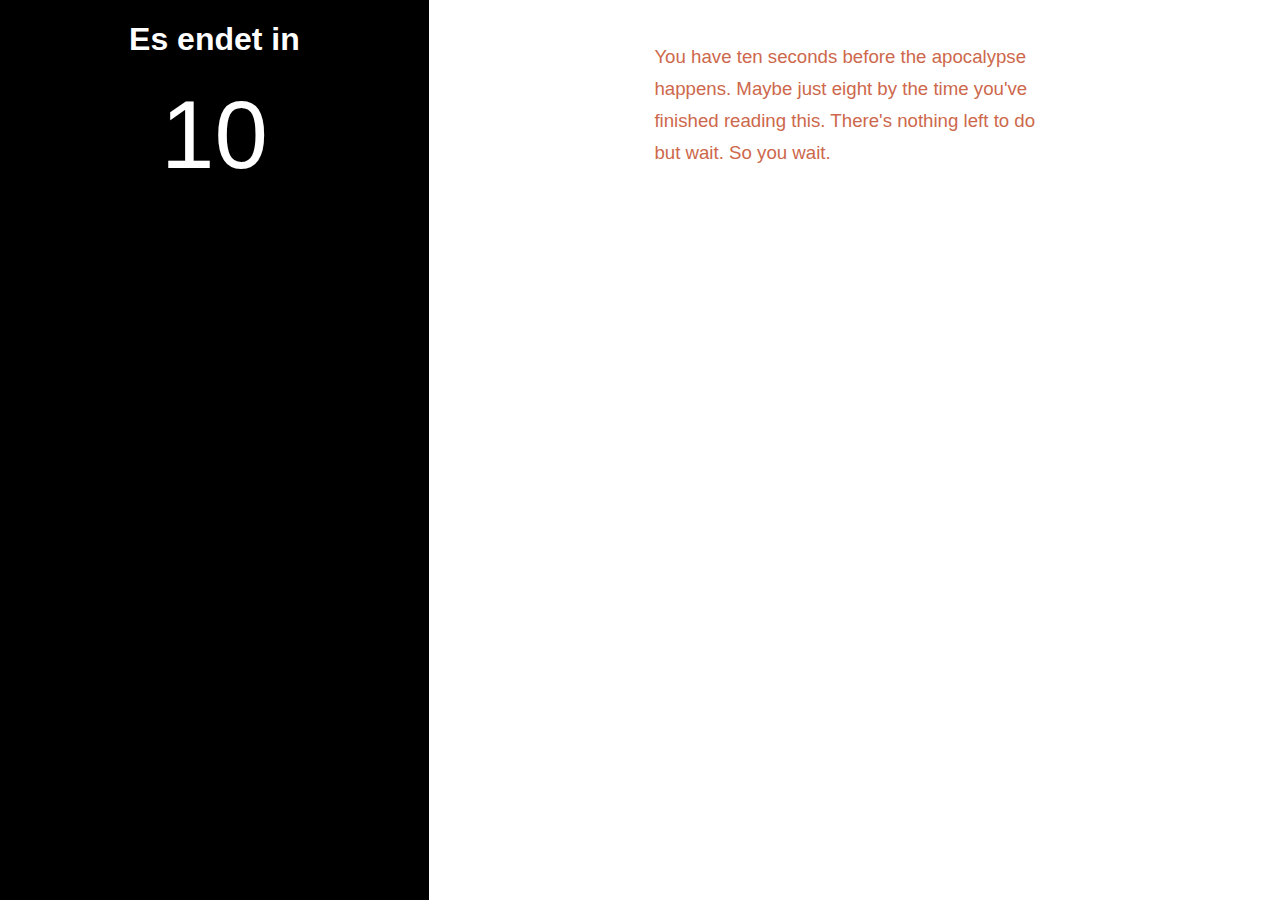
<file: index.html>
<!doctype html>
<html lang="en">
<head>
    <meta charset="utf-8">
	
	<title><!-- FÜGE HIER DEN TITEL DEINER STORY EIN --></title>
	
	<meta http-equiv="Cache-Control" content="no-cache, no-store, must-revalidate" />
	<meta http-equiv="Pragma" content="no-cache" />
	<meta http-equiv="Expires" content="0" />
    <meta name="viewport" content="width=device-width, initial-scale=1.0">

    <link rel="stylesheet" href="css/style.css">
	<link rel="stylesheet" href="css/endworld_style.css">

</head>

<body>
		<div class="row fullheight">
			<div id="sidebar" class="column col-3 sidebar">
				<div class="timer">
					<h1 id="countdowntimerlabel">Es endet in</h1><!-- DU KANNST HIER AUCH ETWAS ANDERES SCHREIBEN -->
					<p><div id="countdowntimer" class="timercounter">
						<!--UM DIE ZEIT DES TIMERS ZU ÄNDERN, GEHE IN timer.js DIE VARIABLE countdownStartTime ändern. -->
					</div></p>
				</div>
			</div>
			<div id="maincontent" class="column col-3-span-2 story">
	    		<div id="story" class="container">
					<h1><!-- FÜGE HIER DEN TITEL DEINER STORY EIN --></h1>
	    		</div>
			</div>
		</div>

    <script src="./script/ink.js"></script>
	<script src="story.js"></script>
    <script src="./script/main.js"></script>
	<script src="./script/timer.js"></script>

	<script>

		//Define here what should happen when the timer expires

		function countdownTimerExpiredCallback(){
			inkleStory.clearAndGoToKnot("ItEnded", true);
			document.getElementById('countdowntimerlabel').innerHTML="It ends";
			document.getElementById('countdowntimer').innerHTML = '<img class="endimg" src="img/end.gif"></img>';
		}

	</script>
</body>
</html>
</file>
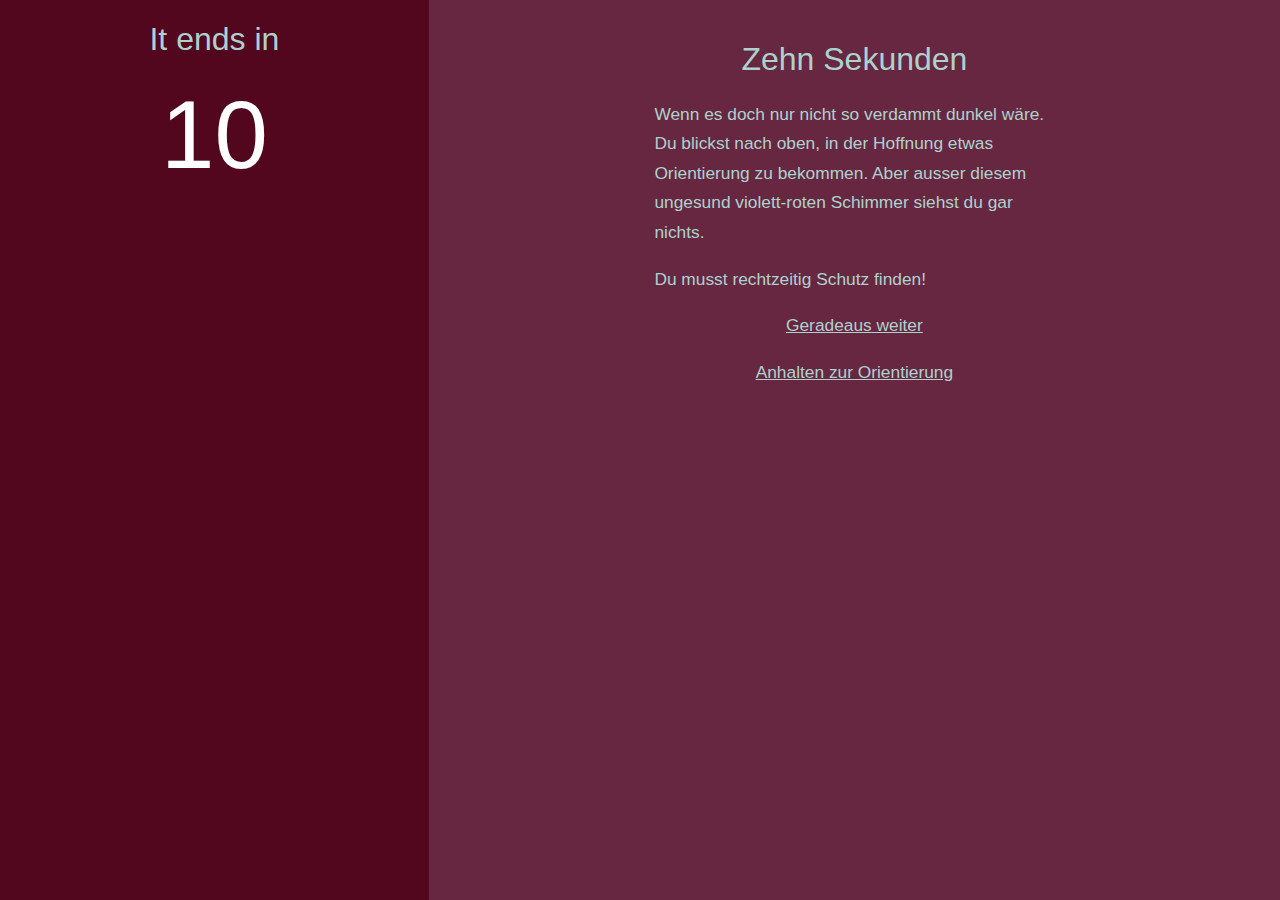
<file: example_story/index.html>
<!doctype html>
<html lang="en">
<head>
    <meta charset="utf-8">
	
	<title>Zehn Sekunden</title>
	
	<meta http-equiv="Cache-Control" content="no-cache, no-store, must-revalidate" />
	<meta http-equiv="Pragma" content="no-cache" />
	<meta http-equiv="Expires" content="0" />
    <meta name="viewport" content="width=device-width, initial-scale=1.0">

    <link rel="stylesheet" href="css/style.css">
	<link rel="stylesheet" href="css/endworld_style.css">

</head>

<body>
		<div class="row fullheight">
			<div id="sidebar" class="column col-3 sidebar">
				<div class="timer">
					<h1 id="countdowntimerlabel">It ends in</h1>
					<p><div id="countdowntimer" class="timercounter">5</div></p>
				</div>
			</div>
			<div id="maincontent" class="column col-3-span-2 story">
	    		<div id="story" class="container">
					<h1>Zehn Sekunden</h1>
	    		</div>
			</div>
		</div>

    <script src="./script/ink.js"></script>
	<script src="story.js"></script>
    <script src="./script/main.js"></script>
	<script src="./script/timer.js"></script>

	<script>

		//Define here what should happen when the timer expires

		function countdownTimerExpiredCallback(){
			inkleStory.clearAndGoToKnot("ItEnded", true);
			document.getElementById('countdowntimerlabel').innerHTML="It ends";
			document.getElementById('countdowntimer').innerHTML = '<img class="endimg" src="img/end.gif"></img>';
		}

	</script>
</body>
</html>
</file>
<file: css/style.css>
body{
    font-family: sans-serif;
    /* font-weight: lighter;*/
}

h1 {
    text-align: center;
    /* font-weight: lighter; */
}

.container {
    display: block;
    max-width: 600px;
	width: 400px;
    margin: 0 auto;
    padding: 20px;
}

p, a {
    line-height: 1.7em;
    font-size: 14pt;
}

p {
    opacity: 0.0;
}

@media screen and (prefers-reduced-motion: no-preference) {
    p {
        transition: opacity 0.3s;
    }
}
p.show {
    opacity: 1.0;
}

p.choice {
    text-align: center;
}

a:hover {
    color: black;
}
</file>
<file: css/endworld_style.css>
/** Change colors here for backgrounds of sidebar and story **/
.sidebar {
	background-color: black; /* #cd684c;*/
}
.story {
	background-color: white; /*#f6c280;*/
}
p, a {
    color: #cd684c;
}

/** only change stuff below if you know what you're doing **/
body, html {
	height: 100%;
	margin-top: 0px; 
	margin-bottom: 0px; 
	margin-left: 0px; 
	margin-right: 0px;
	padding: 0;
}
.row {
	display: flex;
	flex-direction: row;
	flex-wrap: wrap;
	width: 100%;
}
.column {
	display: flex;
	flex-direction: column;
	justify-content: flex-start;
}

.col-1 {
	flex: 100%;
}
.col-2 {
	flex: 50%;
}
.col-3 {
	flex: 33%;
}
.col-3-span-2 {
	flex: 66%;
}
.col-4 {
	flex: 25%;
}
.col-4-span-2 {
	flex: 50%;
}
.col-4-span-3 {
	flex: 75%;
}
.fullheight {
	min-height: 100%;
	width: 100%;
	height: 100%;
}
.timer {
    position: -webkit-sticky;
    position: sticky;
    top: 0;
	color: white;
}
.timercounter {
	font-size: 6em;
	text-align: center;
}
.endimg {
	width: 70%;
}
</file>
<file: example_story/css/style.css>
body{
    font-family: sans-serif;
    font-weight: lighter;
}

h1 {
	font-family: sans-serif;
    text-align: center;
    font-weight: lighter;
	color: #ADD2CE;
}

.container {
    display: block;
    max-width: 600px;
	width: 400px;
    margin: 0 auto;
    padding: 20px;
}

p, a {
    color: #ADD2CE;
    line-height: 1.7em;
    font-size: 13pt;
}

p {
    opacity: 0.0;
}

@media screen and (prefers-reduced-motion: no-preference) {
    p {
        transition: opacity 1.0s;
    }
}

p.show {
    opacity: 1.0;
}

p.choice {
    text-align: center;
}

a:hover {
    color: #D1245C;
}
</file>
<file: example_story/css/endworld_style.css>
body, html {
	height: 100%;
	margin-top: 0px; 
	margin-bottom: 0px; 
	margin-left: 0px; 
	margin-right: 0px;
	padding: 0;
}
.row {
	display: flex;
	flex-direction: row;
	flex-wrap: wrap;
	width: 100%;
}
.column {
	display: flex;
	flex-direction: column;
	justify-content: flex-start;
}

.col-1 {
	flex: 100%;
}
.col-2 {
	flex: 50%;
}
.col-3 {
	flex: 33%;
}
.col-3-span-2 {
	flex: 66%;
}
.col-4 {
	flex: 25%;
}
.col-4-span-2 {
	flex: 50%;
}
.col-4-span-3 {
	flex: 75%;
}

.sidebar {
	background-color: #52071F; /* #cd684c;*/
}
.story {
	background-color: #672741; /*#f6c280;*/
}
.fullheight {
	min-height: 100%;
	width: 100%;
	height: 100%;
}
.timer {
    position: -webkit-sticky;
    position: sticky;
    top: 0;
	color: white;
}
.timercounter {
	font-size: 6em;
	text-align: center
}
.endimg
</file>
